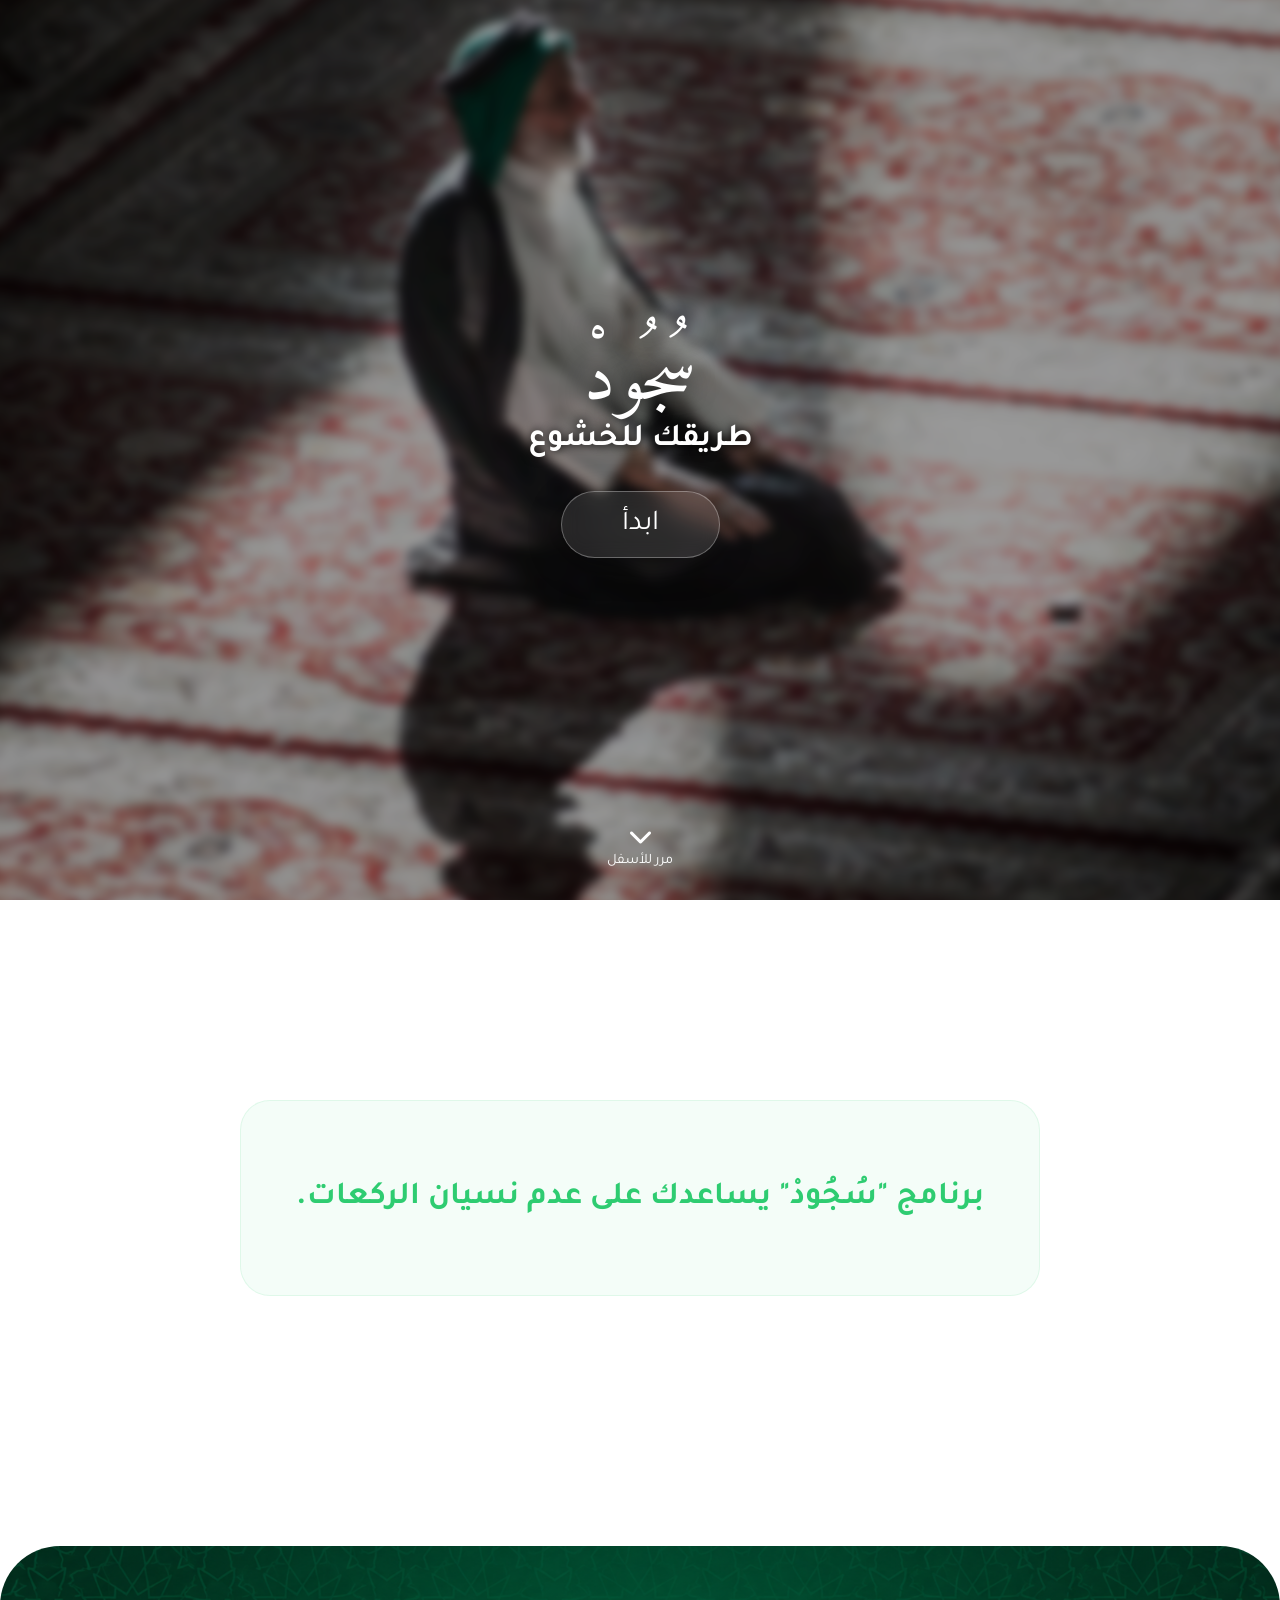
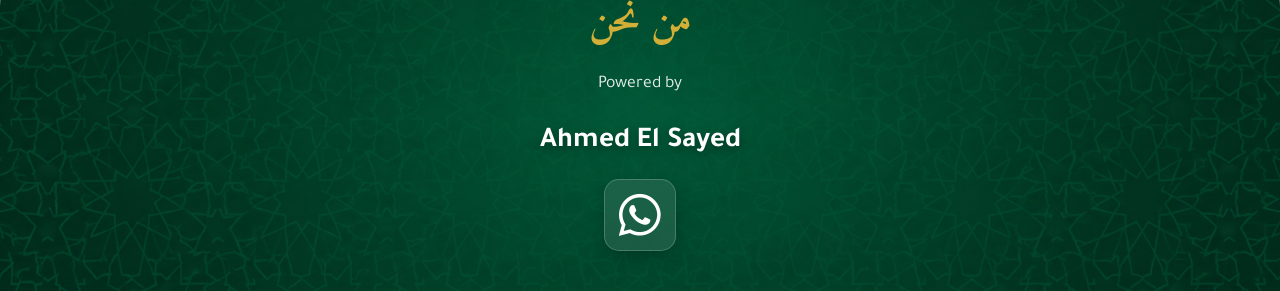
<file: index.html>
<!DOCTYPE html>
<html lang="ar" dir="rtl">
<head>
  <meta charset="UTF-8">
  <meta name="viewport" content="width=device-width, initial-scale=1.0, user-scalable=no">
  <title>سُجُود - مساعد الصلاة الذكي</title>
  <link href="https://fonts.googleapis.com/css2?family=Amiri:wght@700&family=Tajawal:wght@400;700&display=swap" rel="stylesheet">
  <link rel="stylesheet" href="https://cdnjs.cloudflare.com/ajax/libs/font-awesome/6.0.0/css/all.min.css">
  <link rel="stylesheet" href="style.css">
</head>
<body>
  <header class="header-img-section">
    <img src="sajda.jpg" alt="sajda" class="header-img" />
    <div class="header-overlay">
      <div class="cover-content">
        <div class="quranic-logo" style="font-family: 'Amiri', serif; font-size: 4.5rem; color: #fff; letter-spacing: 2px; text-shadow: 0 0 30px #000; line-height: 1.1;">سُجُودْ</div>
        <div class="subtitle" style="color: #fff; font-size: 2rem; margin-bottom: 2rem; text-shadow: 0 0 10px #000; font-weight: bold;">طريقك للخشوع</div>
        <button id="btn-start-app" class="glass-btn">ابدأ</button>
      </div>
      <div class="scroll-down">
        <i class="fas fa-chevron-down"></i>
        <span>مرر للأسفل</span>
      </div>
    </div>
  </header>

  <main>
    <div id="info-section" class="info-section">
      <div class="info-block animated-text" style="background: rgba(46, 204, 113, 0.05); padding: 30px; border-radius: 30px; border: 1px solid rgba(46, 204, 113, 0.1);">
        <p class="description-text">
          برنامج "سُجُودْ" يساعدك على عدم نسيان الركعات.
        </p>
      </div>
      <div class="medium-spacer" style="height: 150px;"></div>
    </div>

    <section class="about-full-section animated-text" style="background: url('green.png') no-repeat center center; background-size: cover; border-top-left-radius: 60px; border-top-right-radius: 60px; overflow: hidden; min-height: auto; width: 100vw; display: flex; align-items: center; justify-content: center; color: #fff; padding: 40px 0;">
      <div class="about-content">
        <h2 style="margin-top:0; margin-bottom:10px; font-size: 2.5rem;">من نحن</h2>
        <p class="powered-by" style="font-size: 1.1rem; opacity: 0.9; margin-bottom: 5px;">Powered by</p>
        <p class="owner-name" style="font-size: 1.8rem; font-weight: bold; margin-bottom: 20px; text-shadow: 0 4px 10px rgba(0,0,0,0.3);">Ahmed El Sayed</p>
        
        <a href="https://wa.me/201101170025" target="_blank" class="whatsapp-only-btn">
          <i class="fab fa-whatsapp"></i>
        </a>
      </div>
    </section>
  </main>

  <script>
    document.addEventListener('DOMContentLoaded', function() {
      const whatsappBtn = document.querySelector('.whatsapp-only-btn');
      if (whatsappBtn) {
        whatsappBtn.addEventListener('click', function(e) {
          e.preventDefault();
          const url = this.getAttribute('href');
          this.classList.add('clicked');
          setTimeout(() => {
            window.open(url, '_blank');
            this.classList.remove('clicked');
          }, 300); // تأخير بسيط لرؤية اللون الأخضر
        });
      }

      document.getElementById('btn-start-app').onclick = function() {
        window.location.href = 'select.html';
      };

      const observer = new IntersectionObserver((entries) => {
        entries.forEach(entry => {
          if (entry.isIntersecting) {
            entry.target.classList.add('fade-in');
          }
        });
      }, { threshold: 0.1 });

      document.querySelectorAll('.animated-text').forEach(el => observer.observe(el));
    });
  </script>
</body>
</html>
</file>
<file: style.css>
:root {
  --whatsapp-color: #25d366;
  --gold-accent: #d4af37;
  --pure-green: #2ecc71; /* لون زر ابدأ الأصلي */
}

body {
  margin: 0; padding: 0;
  background: #fff;
  font-family: 'Tajawal', sans-serif;
  overflow-x: hidden;
}

/* --- الهيدر (100%) --- */
.header-img-section {
  position: relative;
  width: 100vw;
  height: 100vh;
  overflow: hidden;
}

.header-img {
  width: 100%; height: 100%;
  object-fit: cover;
  filter: blur(5px); /* بلور خفيف للصورة */
  transform: scale(1.1); /* لمنع حواف البلور البيضاء */
}

.header-overlay {
  position: absolute;
  top: 0; left: 0;
  width: 100%; height: 100%;
  background: rgba(0, 0, 0, 0.4); /* تعتيم خفيف لتوضيح الكلام */
  display: flex;
  align-items: center;
  justify-content: center;
  text-align: center;
}

/* --- زر ابدأ الزجاجي الجديد --- */
.glass-btn {
  padding: 15px 60px;
  font-size: 1.8rem;
  background: rgba(255, 255, 255, 0.1);
  backdrop-filter: blur(10px);
  border: 1.5px solid rgba(255, 255, 255, 0.3);
  border-radius: 50px;
  color: white;
  cursor: pointer;
  box-shadow: 0 8px 32px 0 rgba(0, 0, 0, 0.37);
  transition: all 0.3s ease;
  font-family: 'Tajawal', sans-serif;
}

.glass-btn:hover {
  background: rgba(255, 255, 255, 0.2);
  transform: scale(1.05);
  border-color: rgba(255, 255, 255, 0.5);
}

/* --- مؤشر التمرير --- */
.scroll-down {
  position: absolute;
  bottom: 30px;
  left: 50%;
  transform: translateX(-50%);
  display: flex;
  flex-direction: column;
  align-items: center;
  color: #fff;
  animation: bounce 2s infinite;
}

.scroll-down i {
  font-size: 1.5rem;
  margin-bottom: 5px;
}

.scroll-down span {
  font-size: 0.9rem;
  font-family: 'Tajawal', sans-serif;
}

@keyframes bounce {
  0%, 20%, 50%, 80%, 100% {transform: translateY(0) translateX(-50%);}
  40% {transform: translateY(-10px) translateX(-50%);}
  60% {transform: translateY(-5px) translateX(-50%);}
}

/* --- قسم المحتوى --- */
.info-section {
  padding: 200px 24px 0;
  max-width: 800px;
  margin: 0 auto;
  text-align: center;
}

.description-text {
  font-size: 2rem; /* تكبير حجم الخط */
  line-height: 2.2;
  color: #2ecc71; /* لون أخضر إسلامي */
  font-weight: bold; /* خط واضح */
  text-align: center;
}

.medium-spacer { height: 300px; }

/* --- قسم من نحن المحدث بالصورة الجديدة --- */
.about-full-section {
  position: relative;
  width: 100vw;
  min-height: auto; /* تغيير من 500px ليكون مرناً */
  background: url('green.png') no-repeat center center; 
  background-size: cover;
  display: flex;
  align-items: center;
  justify-content: center;
  color: #fff;
  padding: 40px 0; /* تقليل البادينج لتقليل الارتفاع */
  border-top-left-radius: 60px;
  border-top-right-radius: 60px;
  margin-top: 100px;
}

.about-content {
  text-align: center;
  z-index: 5;
}

.about-content h2 {
  font-family: 'Amiri', serif;
  font-size: 4rem;
  margin-bottom: 10px;
  color: var(--gold-accent);
}

.owner-name {
  font-size: 1.8rem;
  margin-bottom: 40px;
}

/* --- زر الواتساب (مربع بحواف ناعمة) --- */
.whatsapp-only-btn {
  display: inline-flex;
  align-items: center;
  justify-content: center;
  width: 70px; height: 70px;
  text-decoration: none;
  color: #fff;
  background: rgba(255, 255, 255, 0.1); /* شفاف زجاجي افتراضياً */
  backdrop-filter: blur(10px);
  border: 1px solid rgba(255, 255, 255, 0.2);
  border-radius: 15px;
  transition: all 0.3s ease;
  box-shadow: 0 5px 15px rgba(0, 0, 0, 0.2);
}

.whatsapp-only-btn i { font-size: 3rem; }

/* هوفر للكمبيوتر */
@media (hover: hover) {
  .whatsapp-only-btn:hover {
    background: rgba(255, 255, 255, 0.2);
    transform: scale(1.1);
    border-color: var(--whatsapp-color);
  }
}

/* يتحول للأخضر عند الضغط (Active) */
.whatsapp-only-btn:active, .whatsapp-only-btn.clicked {
  background: var(--whatsapp-color) !important;
  transform: scale(0.95);
  box-shadow: 0 0 20px var(--whatsapp-color);
}

/* --- تحسينات الموبايل --- */
@media (max-width: 768px) {
  .quranic-logo {
    font-size: 3rem !important;
  }
  .subtitle {
    font-size: 1.5rem !important;
  }
  .glass-btn {
    padding: 12px 40px;
    font-size: 1.4rem;
  }
  .description-text {
    font-size: 1.4rem;
    padding: 0 10px;
    line-height: 1.8;
  }
  .info-section {
    padding: 100px 15px 0;
  }
  .about-content h2 {
     font-size: 2.5rem;
   }
   .owner-name {
     font-size: 1.8rem !important;
   }
   .about-full-section {
     border-top-left-radius: 30px !important; /* تقليل انحناء الحواف في الموبايل */
     border-top-right-radius: 30px !important;
     padding: 20px 0 !important; /* تقليل السمك (الارتفاع) في الموبايل */
     margin-top: 50px !important; /* تقليل المسافة العلوية */
   }
   .about-content h2 {
     font-size: 1.8rem !important; /* تصغير العنوان ليتناسب مع السمك الجديد */
     margin-bottom: 5px !important;
   }
   .owner-name {
     font-size: 1.4rem !important;
     margin-bottom: 15px !important;
   }
   .whatsapp-only-btn {
     width: 55px !important; /* تصغير الزر ليتناسب مع القسم النحيف */
     height: 55px !important;
   }
   .whatsapp-only-btn i {
     font-size: 2.2rem !important;
   }
 }

/* --- صفحة اختيار الصلاة وتتبع الركعات --- */
.screen {
  display: none;
  min-height: 100vh;
  width: 100vw;
  background: linear-gradient(rgba(0,0,0,0.5), rgba(0,0,0,0.5)), url('salawat.jpg') no-repeat center center;
  background-size: cover;
  color: #fff;
  backdrop-filter: blur(5px); /* إضافة بلور خفيف للخلفية */
}

.screen.active {
  display: flex;
  flex-direction: column;
  align-items: center;
  justify-content: center;
}

.select-container {
  text-align: center;
  padding: 20px;
  width: 100%;
  max-width: 500px;
}

.mini-logo {
  font-family: 'Amiri', serif;
  font-size: 3rem;
  color: var(--gold-accent);
  margin-bottom: 10px;
  text-shadow: 0 0 20px rgba(212, 175, 55, 0.5);
}

.select-container h1 {
  font-size: 2rem;
  margin-bottom: 30px;
  font-weight: normal;
}

.prayer-grid {
  display: flex;
  flex-direction: column;
  gap: 15px;
  padding: 10px;
  width: 90%;
  max-width: 400px; /* تحديد عرض أقصى للكروت لتكون متوسطة */
  margin: 0 auto;
  align-items: center; /* توسيط الأزرار داخل الجريد */
}

.prayer-btn {
  background: rgba(255, 255, 255, 0.1);
  backdrop-filter: blur(10px);
  border: 1px solid rgba(255, 255, 255, 0.2);
  border-radius: 20px;
  padding: 20px 30px;
  color: #fff;
  font-size: 1.5rem;
  cursor: pointer;
  transition: all 0.3s ease;
  display: flex;
  flex-direction: row;
  align-items: center;
  justify-content: center; /* توسيط المحتوى داخل الزر */
  text-align: center;
  gap: 20px;
  width: 100%;
}

.prayer-btn i {
  font-size: 2rem;
  color: var(--gold-accent);
}

.prayer-btn:hover {
  background: rgba(255, 255, 255, 0.2);
  transform: translateY(-5px);
  border-color: var(--gold-accent);
}

/* أزرار التحكم العلوية */
.back-arrow {
  position: absolute;
  top: 20px;
  left: 20px;
  color: #fff;
  font-size: 1.8rem;
  text-decoration: none;
  z-index: 100;
  opacity: 0.7;
  transition: opacity 0.3s;
}

.back-arrow:hover {
  opacity: 1;
}

.close-btn {
  position: absolute;
  top: 20px;
  left: 20px;
  background: rgba(255, 255, 255, 0.1);
  border: 1px solid rgba(255, 255, 255, 0.2);
  color: #fff;
  font-size: 1.5rem;
  width: 45px;
  height: 45px;
  border-radius: 50%;
  display: flex;
  align-items: center;
  justify-content: center;
  cursor: pointer;
  z-index: 1000; /* رفع الـ z-index لضمان الظهور */
  backdrop-filter: blur(5px);
  transition: all 0.3s;
}

.close-btn i {
  pointer-events: none; /* منع تداخل الأيقونة مع الضغطة */
}

.close-btn:hover {
  background: rgba(255, 45, 45, 0.3);
  border-color: rgba(255, 45, 45, 0.5);
}

/* مؤشر التسجيل (النقطة الحمراء) */
.recording-indicator {
  position: absolute;
  top: 20px;
  right: 20px;
  display: flex;
  align-items: center;
  gap: 10px;
  background: rgba(0, 0, 0, 0.3);
  padding: 8px 15px;
  border-radius: 20px;
  font-size: 0.9rem;
  color: #fff;
}

.red-dot {
  width: 12px;
  height: 12px;
  background: #ff4d4d;
  border-radius: 50%;
  animation: blink 1.5s infinite;
}

@keyframes blink {
  0% { opacity: 1; transform: scale(1); }
  50% { opacity: 0.5; transform: scale(1.2); }
  100% { opacity: 1; transform: scale(1); }
}

/* شاشة التتبع والعداد */
.screen#screen-tracker {
  background: #0d3b2e; /* لون أخضر إسلامي عميق */
}

.tracker-header {
  text-align: center;
  margin-bottom: 30px;
}

.big-counter {
  font-size: 30vh; /* يعتمد على ارتفاع الشاشة ليكون مناسباً بالطول والعرض */
  font-weight: bold;
  color: #fff; /* العداد أبيض ناصع */
  text-shadow: 0 0 50px rgba(255, 255, 255, 0.2);
  line-height: 1;
  margin: 20px 0;
  display: flex;
  align-items: center;
  justify-content: center;
}

#current-prayer-name {
  font-size: 2.5rem;
  opacity: 1;
  color: var(--gold-accent); /* اسم الصلاة بالذهبي للتميز */
}

.tracker-header p {
  font-size: 1.5rem;
  opacity: 0.8;
  color: #fff;
}

.video-wrap {
  display: none; /* إخفاء الكاميرا والكانفاس تماماً */
}

#cam-canvas {
  width: 100%;
  height: 100%;
  object-fit: cover;
}

.status-indicator {
  position: absolute;
  bottom: 5px;
  left: 50%;
  transform: translateX(-50%);
  font-size: 0.7rem;
  background: rgba(0,0,0,0.5);
  padding: 2px 10px;
  border-radius: 10px;
}

/* تعديلات الموبايل للعداد */
@media (max-width: 768px) {
  .prayer-grid {
    width: 95%;
  }
  .prayer-btn {
    padding: 18px 20px;
    font-size: 1.3rem;
    justify-content: center; /* توسيط في الموبايل أيضاً */
    padding-right: 20px; /* إعادة ضبط المسافة بعد حذف الأيقونة */
  }
  .glass-modal {
    width: 85%;
    padding: 25px 20px;
    position: fixed;
    top: 50%;
    left: 50%;
    transform: translate(-50%, -50%); /* ضمان التوسيط التام في الموبايل */
  }
  .athkar-box {
    width: 90%;
    padding: 20px;
  }
}

/* --- لوحة زجاجية (Modal) --- */
.modal-overlay {
  display: none;
  position: fixed;
  top: 0; left: 0;
  width: 100%; height: 100%;
  background: rgba(0, 0, 0, 0.7);
  backdrop-filter: blur(8px);
  z-index: 2000;
  display: none; /* يتم تفعيله عبر الكلاس active */
  align-items: center;
  justify-content: center;
  padding: 20px;
}

.modal-overlay.active {
  display: flex;
}

.glass-modal {
  background: rgba(255, 255, 255, 0.1);
  backdrop-filter: blur(15px);
  border: 1px solid rgba(255, 255, 255, 0.2);
  border-radius: 30px;
  padding: 30px;
  width: 100%;
  max-width: 400px; /* ضمان العرض في الموبايل */
  text-align: center;
  box-shadow: 0 25px 50px rgba(0, 0, 0, 0.5);
  margin: auto; /* التوسيط التام */
}

@keyframes modalPop {
  from { transform: scale(0.8); opacity: 0; }
  to { transform: scale(1); opacity: 1; }
}

.modal-icon {
  font-size: 3.5rem;
  color: var(--gold-accent);
  margin-bottom: 20px;
}

.glass-modal h2 {
  margin-bottom: 15px;
  font-size: 1.8rem;
}

.glass-modal p {
  font-size: 1.1rem;
  line-height: 1.6;
  margin-bottom: 30px;
  opacity: 0.9;
}

.modal-actions {
  display: flex;
  gap: 15px;
}

.modal-btn {
  flex: 1;
  padding: 12px;
  border: none;
  border-radius: 15px;
  font-size: 1.1rem;
  cursor: pointer;
  transition: all 0.3s;
  font-family: 'Tajawal', sans-serif;
}

.modal-btn.primary {
  background: var(--gold-accent);
  color: #000;
  font-weight: bold;
}

.modal-btn.secondary {
  background: rgba(255, 255, 255, 0.1);
  color: #fff;
}

.modal-btn:hover {
  transform: translateY(-3px);
  filter: brightness(1.1);
}

/* شاشة الانتهاء */
.finish-container {
  display: flex;
  flex-direction: column;
  align-items: center;
  justify-content: center;
  padding: 20px;
  width: 100%;
  max-width: 600px;
}

.finish-header i {
  font-size: 5rem;
  color: var(--pure-green);
  margin-bottom: 20px;
  filter: drop-shadow(0 0 20px rgba(46, 204, 113, 0.4));
}

.finish-header h1 {
  font-family: 'Amiri', serif;
  font-size: 3.5rem;
  margin-bottom: 30px;
  color: var(--gold-accent);
}

.athkar-box {
  background: rgba(255, 255, 255, 0.05);
  padding: 30px;
  border-radius: 30px;
  width: 90%;
  max-width: 500px; /* تحديد عرض أقصى للأذكار */
  margin: 0 auto;
  text-align: center; /* توسيط نصوص الأذكار */
}

.athkar-box h3 {
  color: var(--gold-accent);
  margin-bottom: 15px;
  font-size: 1.5rem;
}

#prayer-athkar {
  font-size: 1.3rem;
  line-height: 2;
  color: #eee;
  text-align: center; /* ضمان توسيط النص */
}

/* --- الأنيميشن --- */
.animated-text {
  opacity: 0;
  transform: translateY(50px);
  transition: all 1s ease-out;
}

.animated-text.fade-in {
  opacity: 1;
  transform: translateY(0);
}
</file>
